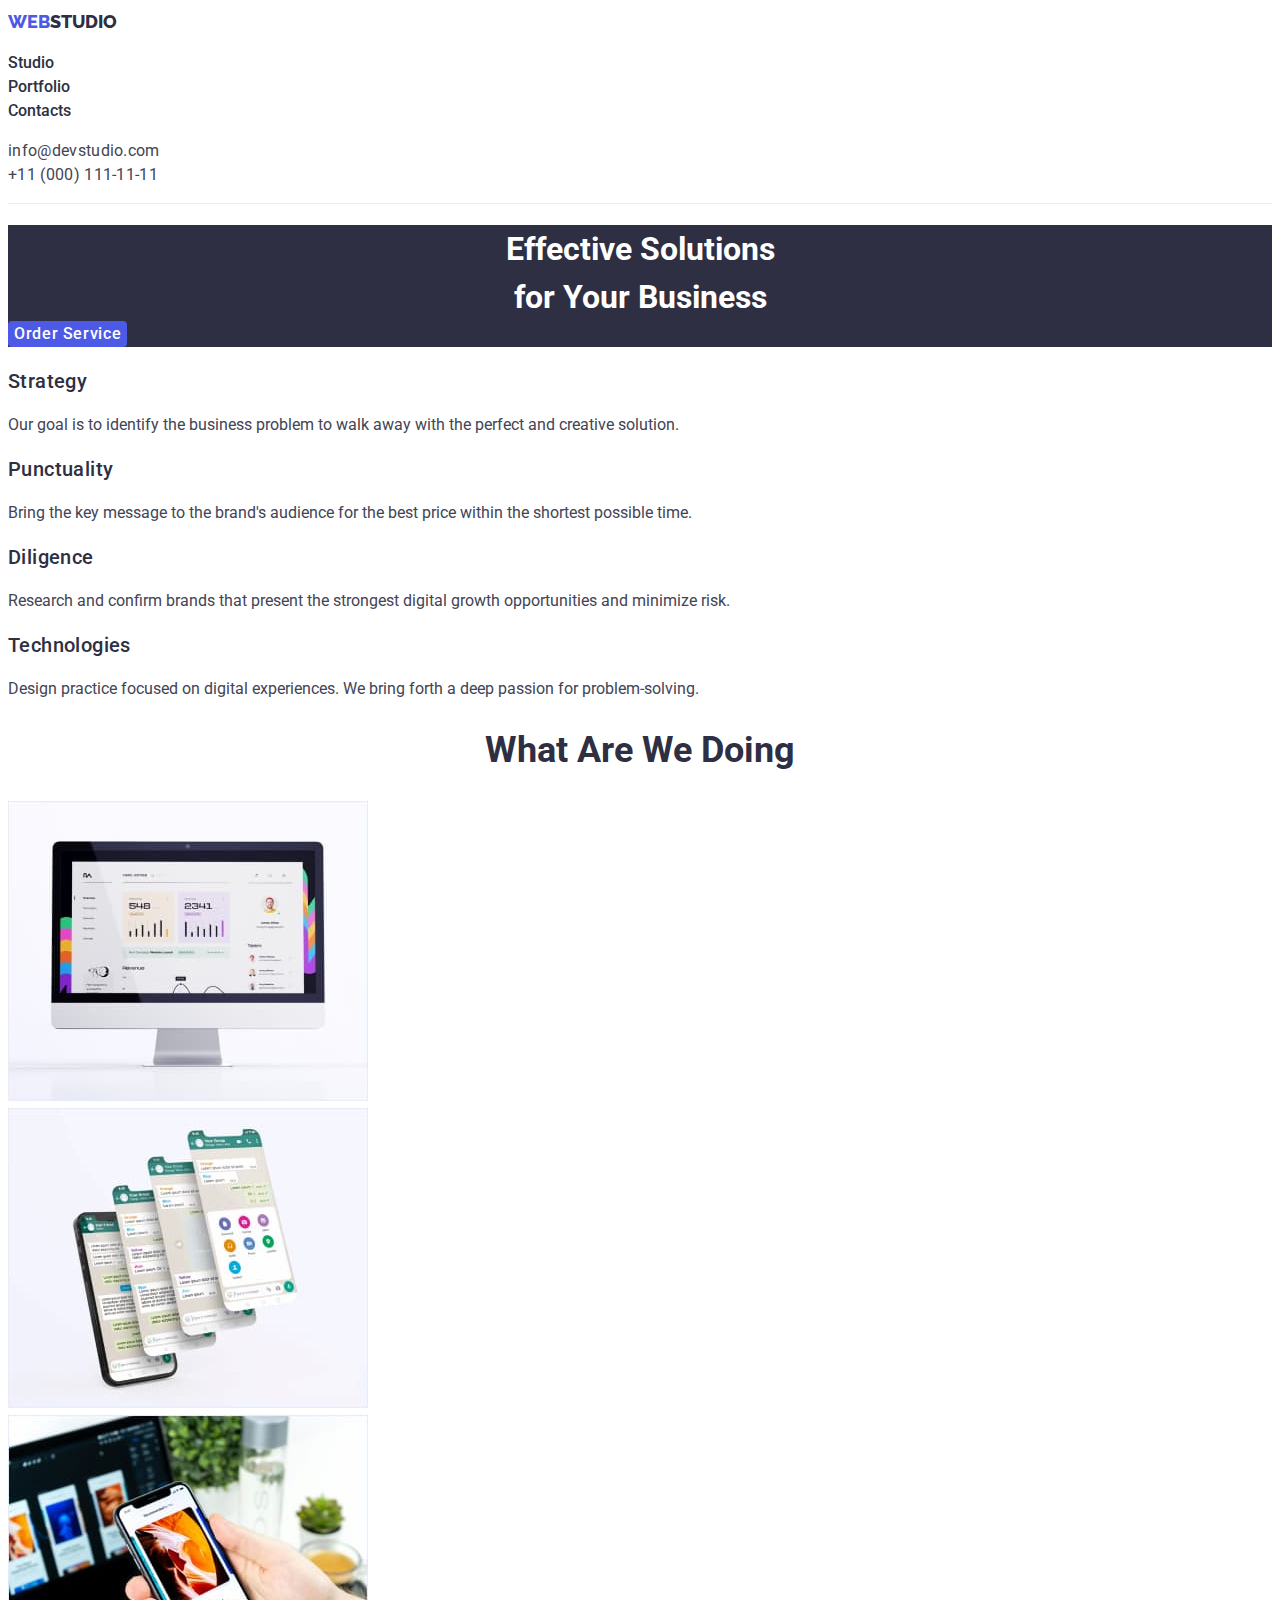
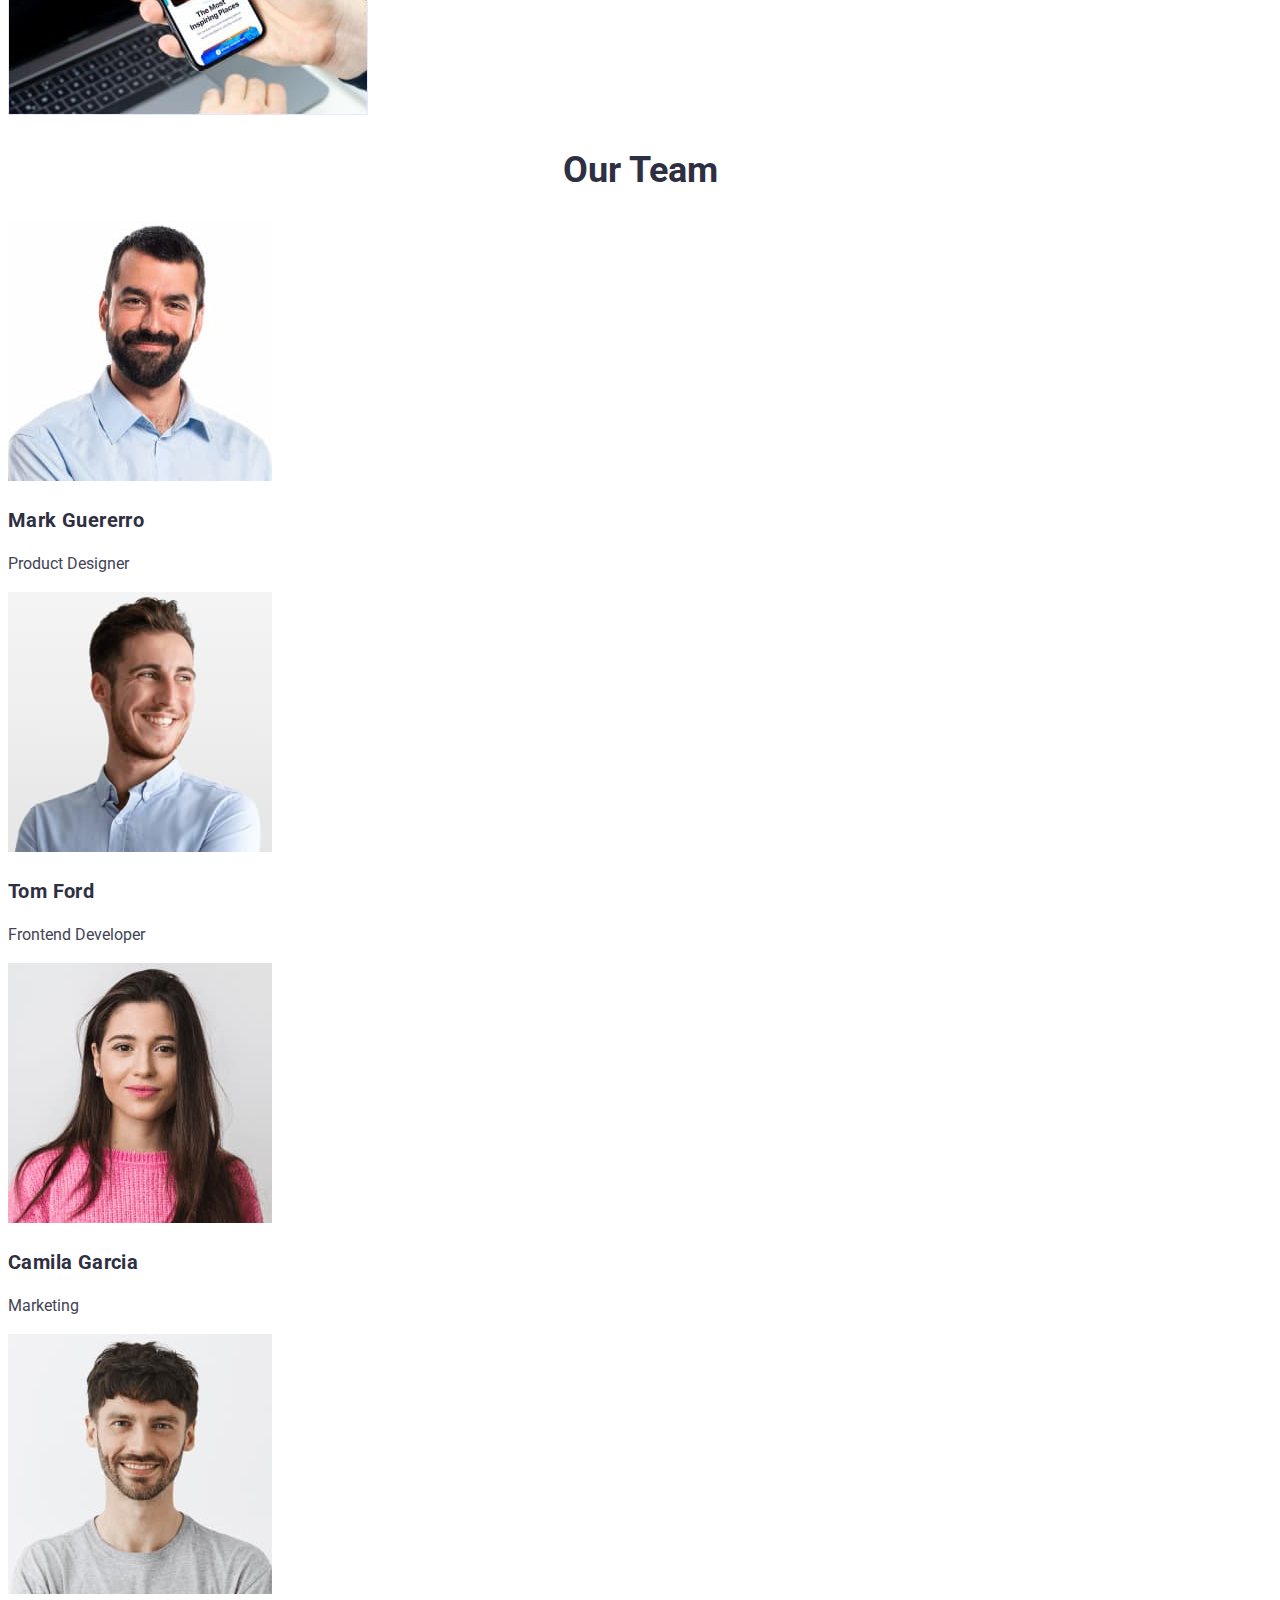
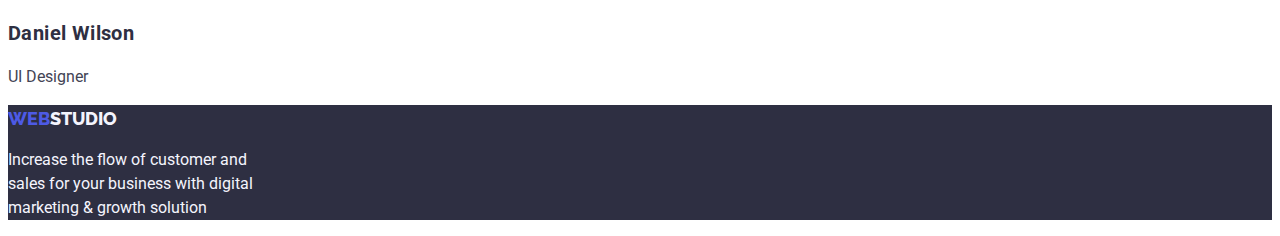
<file: index.html>
<!DOCTYPE html>
<html lang="en">
<head>
    <meta charset="UTF-8">
    <meta name="viewport" content="width=device-width, initial-scale=1.0">
    <title>homework#2</title>

    <link rel="preconnect" href="https://fonts.googleapis.com">
    <link rel="preconnect" href="https://fonts.gstatic.com" crossorigin>
    <link href="https://fonts.googleapis.com/css2?family=Raleway:wght@800&family=Roboto:wght@400;500;700;900&display=swap" rel="stylesheet">
    
    <link rel="stylesheet" href="./css/styles.css"/>

</head>
<body>
    <header>
        <nav>
            <a href="#WEBSTUDIO"><span>WEB</span><span style="color: var(--NAVY-BLUE, #2E2F42);">STUDIO</span></a >
            <ul>
                <li>
                    <a href="#Studio" class="link">Studio</a>
                </li>
                <li>
                    <a href="#Portfolio" class="link">Portfolio</a>
                </li>
                <li>
                    <a href="#Contacts" class="link">Contacts</a>
                </li>
            </ul>
       
            <ul>
                <li>
                    <a href="#info@devstudio.com" class="link-contact">info@devstudio.com</a>
                </li>
                <li>
                    <a href="#+11 (000) 111-11-11" class="link-contact">+11 (000) 111-11-11</a>
                </li>
            </ul>
    </header>   
    <main>
        <h1 class="main-heading"> Effective Solutions <br>for Your Business <br/>
            <button type="button">Order Service</button></h1>
        <ul>
            <li>
                <h3>Strategy</h3>
                <p>Our goal is to identify the business
                problem to walk away with the perfect and creative solution. </p>
            </li>
                <h3>Punctuality</h3>
                <p>Bring the key message to the brand's audience for the best price within the shortest possible time. </p>
            </li>
            <li>
                <h3>Diligence</h3>
                <p>Research and confirm brands that present the strongest digital growth opportunities and minimize risk. </p>
            </li>
            <li>
                <h3>Technologies</h3></li>
                <p>Design practice focused on digital experiences. We bring forth a deep passion for problem-solving. </p>
            </li>
        </ul>
    <h2>What Are We Doing</h2>
        <ul>
            <li><img src="images/macmonitor.jpg" width="360"/></li>
            <li><img src="images/cellphone.jpg" width="360"/></li>
            <li><img src="images/phonelaptop.jpg" width="360"/></li>
        </ul>
    <h2>Our Team</h2>
        <ul>
            <li><img src="images/markguerrero.jpg" width="264"/></li>
                <h3><b>Mark Guererro</b></h3>
                <p>Product Designer</p>
            <li><img src="images/tomford.jpg" width="264"/></li>
                <h3><b>Tom Ford</b></h3>
                <p>Frontend Developer</p>
            <li><img src="images/camilagarcia.jpg" width="264"/></li>
                <h3><b>Camila Garcia</b></h3>
                <p>Marketing</p>
            <li><img src="images/danielwilson.jpg" width="264"/></li>
                <h3><b>Daniel Wilson</b></h3>
                <p>UI Designer</p>
        </ul>
    </main>
    <footer>
        <a href="#WEBSTUDIO"><span>WEB</span><span style="color: #F4F4FD;">STUDIO</span></a>
        <p>Increase the flow of customer and<br>sales for your business with digital<br>marketing & growth solution</p>
    </footer>  
</body>
</html>
</file>
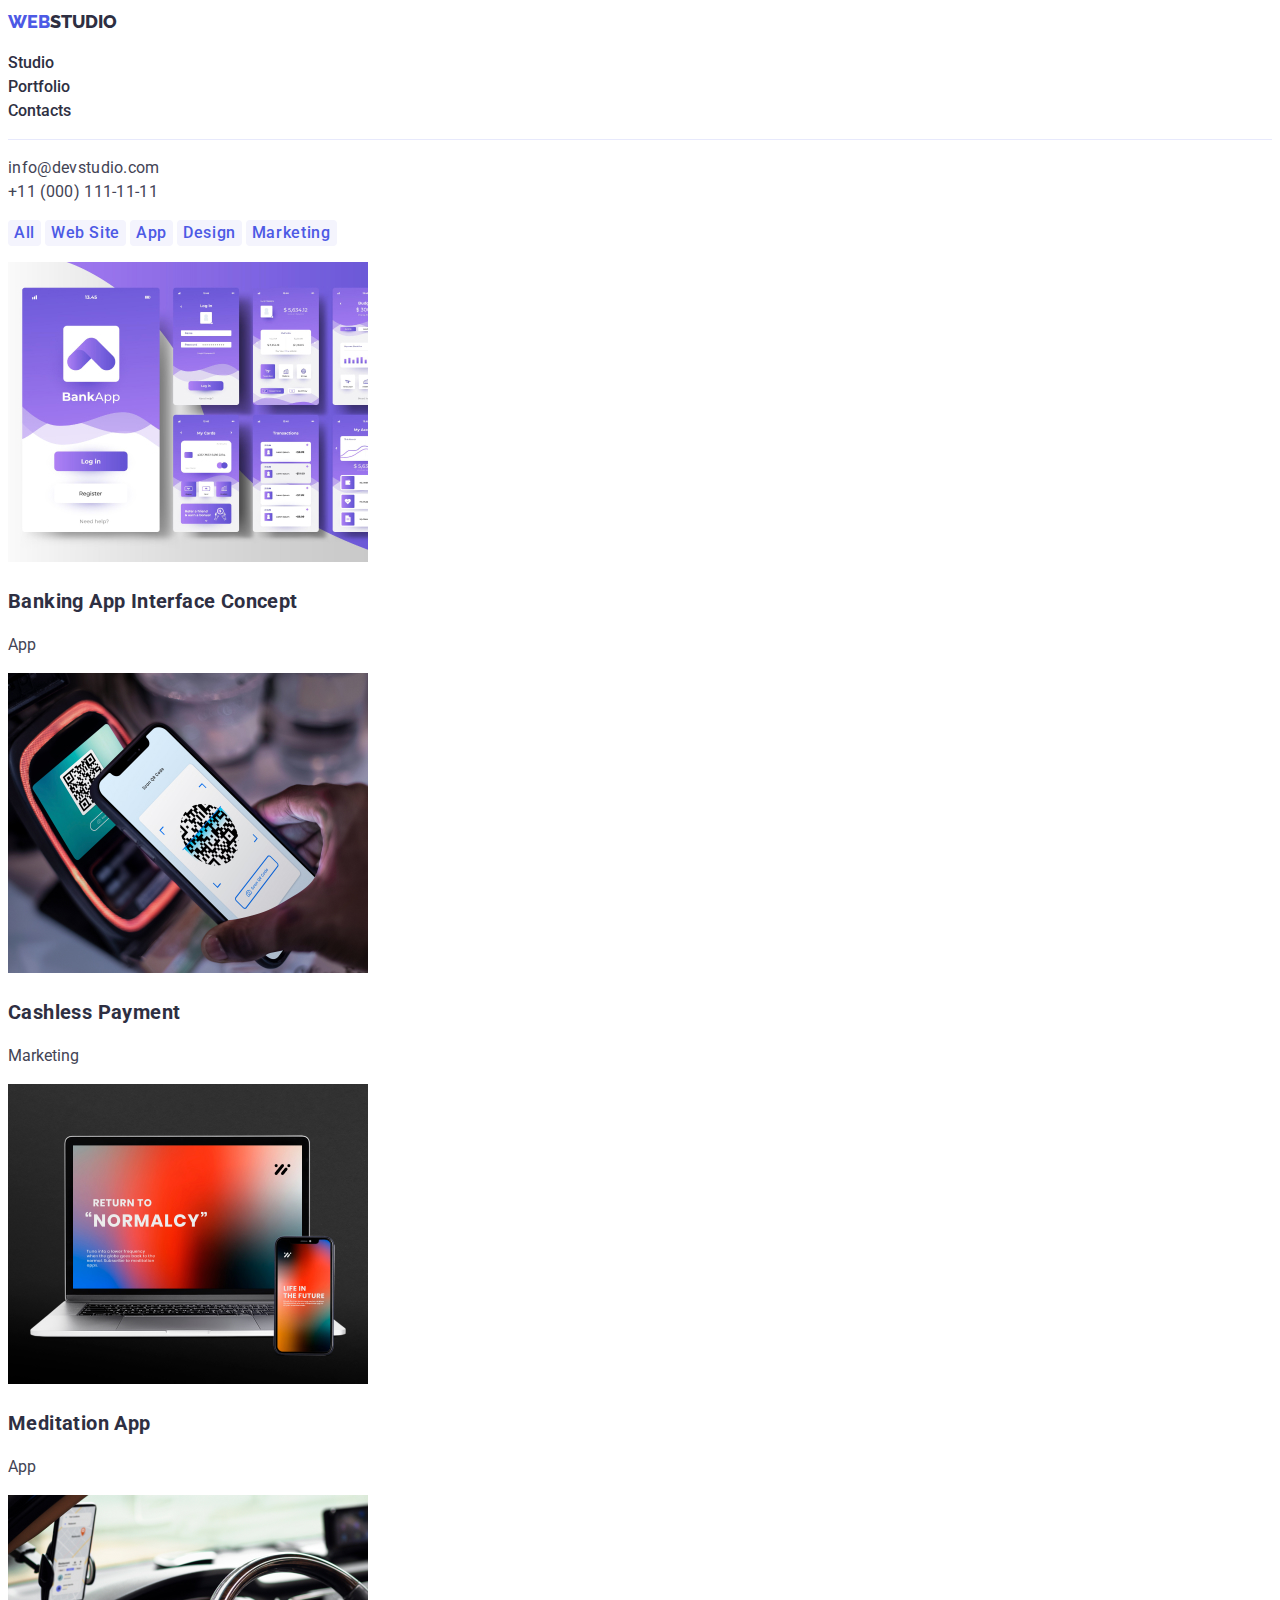
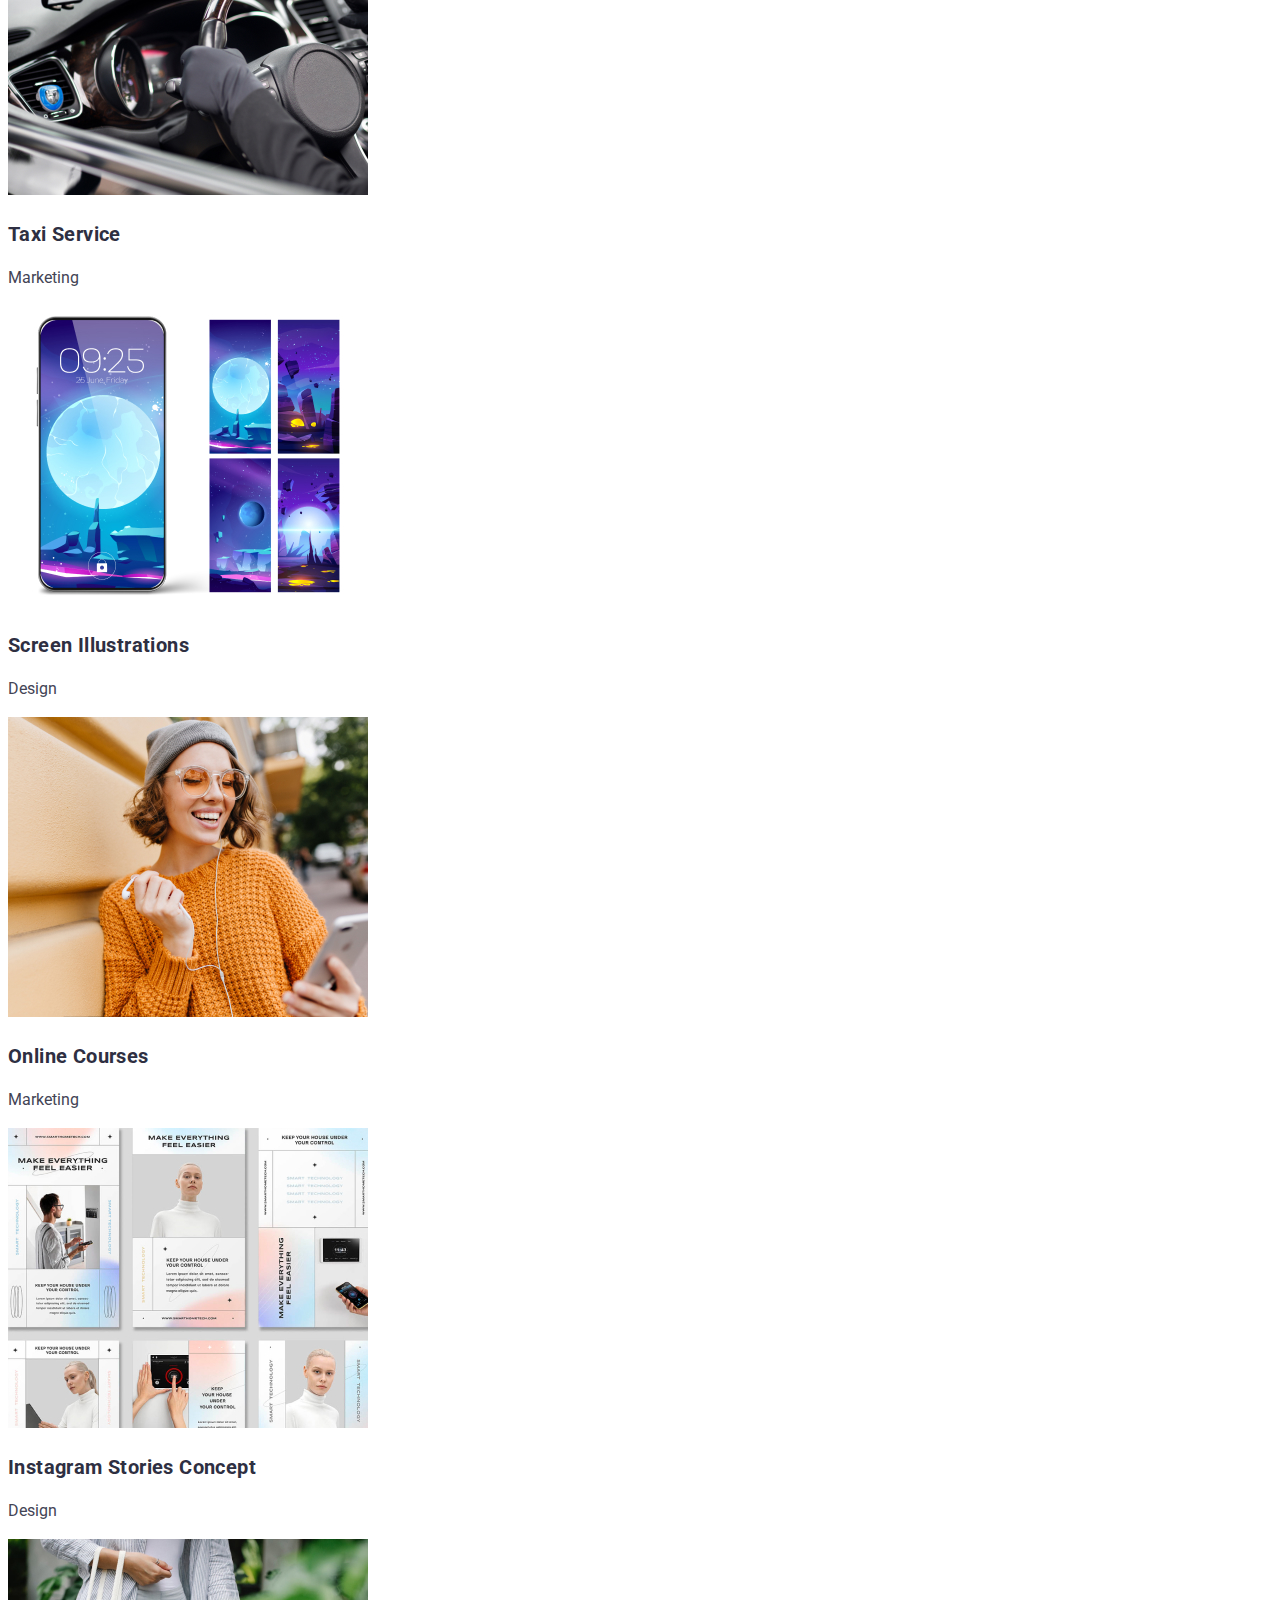
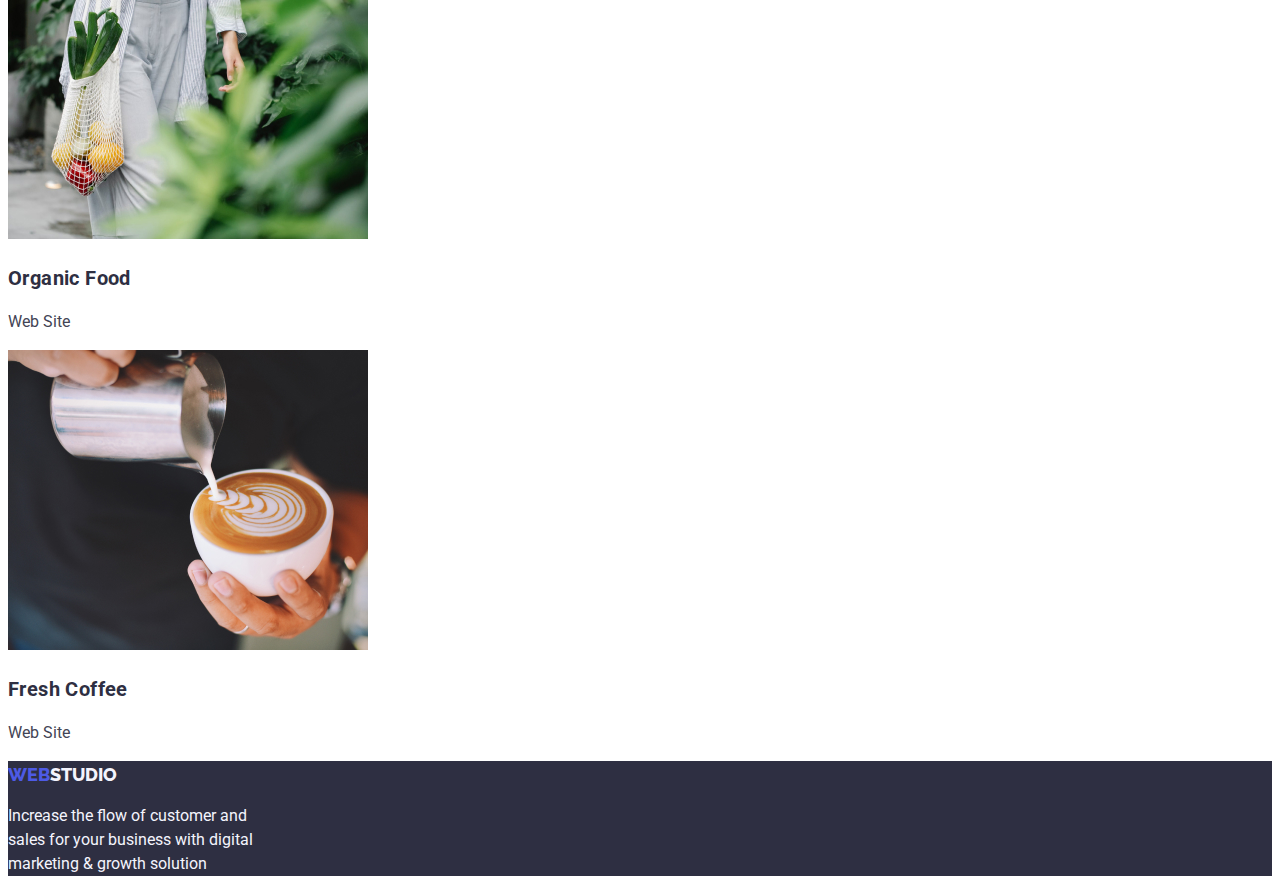
<file: portfolio.html>
<!DOCTYPE html>
<html lang="en">
<head>
    <meta charset="UTF-8">
    <meta name="viewport" content="width=device-width, initial-scale=1.0">
    <title>Portfolio Page</title>
    
    <link rel="preconnect" href="https://fonts.googleapis.com">
    <link rel="preconnect" href="https://fonts.gstatic.com" crossorigin>
    <link href="https://fonts.googleapis.com/css2?family=Raleway:wght@800&family=Roboto:wght@400;500;700;900&display=swap" rel="stylesheet">
    
    <link rel="stylesheet" href="./css/styles.css"/>

</head>
<body>
    <header> 
        <nav> 
            <a href="#WEBSTUDIO"><span>WEB</span><span style="color: var(--NAVY-BLUE, #2E2F42);">STUDIO</span></a >
            <ul>
                <li>
                    <a href="#Studio" class="link">Studio</a>
                </li>
                <li>
                    <a href="#Portfolio" class="link">Portfolio</a>
                </li>
                <li>
                    <a href="#Contacts" class="link">Contacts</a>
                </li>
            </ul>
        </nav>
            <ul>
                <li>
                    <a href="#info@devstudio.com" class="link-contact">info@devstudio.com</a>
                </li>
                <li>
                    <a href="#+11 (000) 111-11-11" class="link-contact">+11 (000) 111-11-11</a>
                </li>
            </ul>
          </nav>   
    </header>
      
    <main>
    <!-- Filter Buttons -->
    <section>
        <div>
            <button type="button" class="button-container">All</button>
            <button type="button" class="button-container">Web Site</button>
            <button type="button" class="button-container">App</button>
            <button type="button" class="button-container">Design</button>
            <button type="button" class="button-container">Marketing</button>
        </div>
    </section>
        
    <!-- Project Cards -->
    <Section>
        <ul>
            <li><img src="images/img1-1.jpg" width="360"/></li>
                <h3><b>Banking App Interface Concept</b></h3>
                <p>App</p>
            <li><img src="images/img1-2.jpg" width="360"/></li>
                <h3><b>Cashless Payment</b></h3>
                <p>Marketing</p>
            <li><img src="images/img1-3.jpg" width="360"/></li>
                <h3><b>Meditation App</b></h3>
                <p>App</p>
        </ul>
        <ul>
            <li><img src="images/img2-1.jpg" width="360"/></li>
                <h3><b>Taxi Service</b></h3>
                <p>Marketing</p>
            <li><img src="images/img2-2.jpg" width="360"/></li>
                <h3><b>Screen Illustrations</b></h3>
                <p>Design</p>
            <li><img src="images/img2-3.jpg" width="360"/></li>
                <h3><b>Online Courses</b></h3>
                <p>Marketing</p>
        </ul>
        <ul>
            <li><img src="images/img3-1.jpg" width="360"/></li>
                <h3><b>Instagram Stories Concept</b></h3>
                <p>Design</p>
            <li><img src="images/img3-2.jpg" width="360"/></li>
                <h3><b>Organic Food</b></h3>
                <p>Web Site</p>
            <li><img src="images/img3-3.jpg" width="360"/></li>
                <h3><b>Fresh Coffee</b></h3>
                <p>Web Site</p>
        </ul>  
    </section>    
    </main>
    <footer>
        <a href="#WEBSTUDIO"><span>WEB</span><span style="color: #F4F4FD;">STUDIO</span></a>
        <p>Increase the flow of customer and<br>sales for your business with digital<br>marketing & growth solution</p>
    </footer>  
</body>
</html>
</file>
<file: css/styles.css>
a[href="#WEBSTUDIO"] span,
a[href="#WEBSTUDIO"] {
    color: var(--IRIS, #4D5AE5);
    font-family: 'Raleway'; sans-serif;
    font-size: 18px;
    font-weight: 800;
    text-decoration: none;
}

.link {
    color: var(--NAVY-BLUE, #2E2F42);
    /* Body Medium */
    font-weight: 500;
    line-height: 1.5;
    text-decoration: none;
}

.link:focus {
    color: var(--OCEAN, #404BBF);
}

.link-contact {
    color: var(--SLATE, #434455);
    /* Body Medium */
    font-weight: 400;
    line-height: 1.5;
    text-decoration: none;
    letter-spacing: 0.32px;
}

ul {
    list-style: none;
    padding: 0;
} 


button {
    color: var(--WHITE, #FFF);
    cursor: pointer;
    border-radius: 4px;
    background: var(--IRIS, #4D5AE5);
    border-style: none;
       
    /* Button Text */
    font-family: Roboto;
    font-size: 16px;
    font-style: normal;
    font-weight: 500;
    line-height: 24px; /* 150% */
    letter-spacing: 0.64px;
}

.button-container {
    color: var(--IRIS, #4D5AE5);
    background: var(--CLOUD, #F4F4FD);

    /* Button Text */
    font-family: Roboto;
    font-size: 16px;
    font-style: normal;
    font-weight: 500;
    line-height: 24px; /* 150% */
    letter-spacing: 0.64px;
}

.button-container:hover,
.button-container:focus {
    color: var(--WHITE, #FFF);
    background: var(--OCEAN, #404BBF);

}

body {
    color: var(--SLATE, #434455);
    /* Body */
    font-family: Roboto;
    font-size: 16px;
    font-style: normal;
    font-weight: 400;
    line-height: 1.5; /* 150% */
}

.main-heading {
    background: var(--NAVY-BLUE, #2E2F42);
    color: var(--WHITE, #FFF);
    text-align: center; 
}

.main-heading button {
    display: flex;
    justify-content: left;

}
   
/*Title*/

h2 {
    color: var(--NAVY-BLUE, #2E2F42);
    /* Header 2 */
    font-family: Roboto;
    font-size: 36px;
    font-style: normal;
    font-weight: 700;
    text-align: center;
    line-height: 1.11;
}

h3 {
    color: var(--NAVY-BLUE, #2E2F42);
    /* Header 3 */
    font-family: Roboto;
    font-size: 20px;
    font-style: normal;
    font-weight: 500;
    line-height: 1.20; /* 120% */
    letter-spacing: 0.4px;
}

footer {
    background: var(--NAVY-BLUE, #2E2F42);
    color: #F4F4FD;
    font-family: Roboto;
    font-size: 16px;
    font-style: normal;
    font-weight: 400;
    line-height: 1.50;
}

/*BOARDERS AND PADDINGS*/

nav {
    border-bottom: 1px solid var(--CORNFLOWER, #E7E9FC);
    background: var(--WHITE, #FFF);
    
}
</file>
